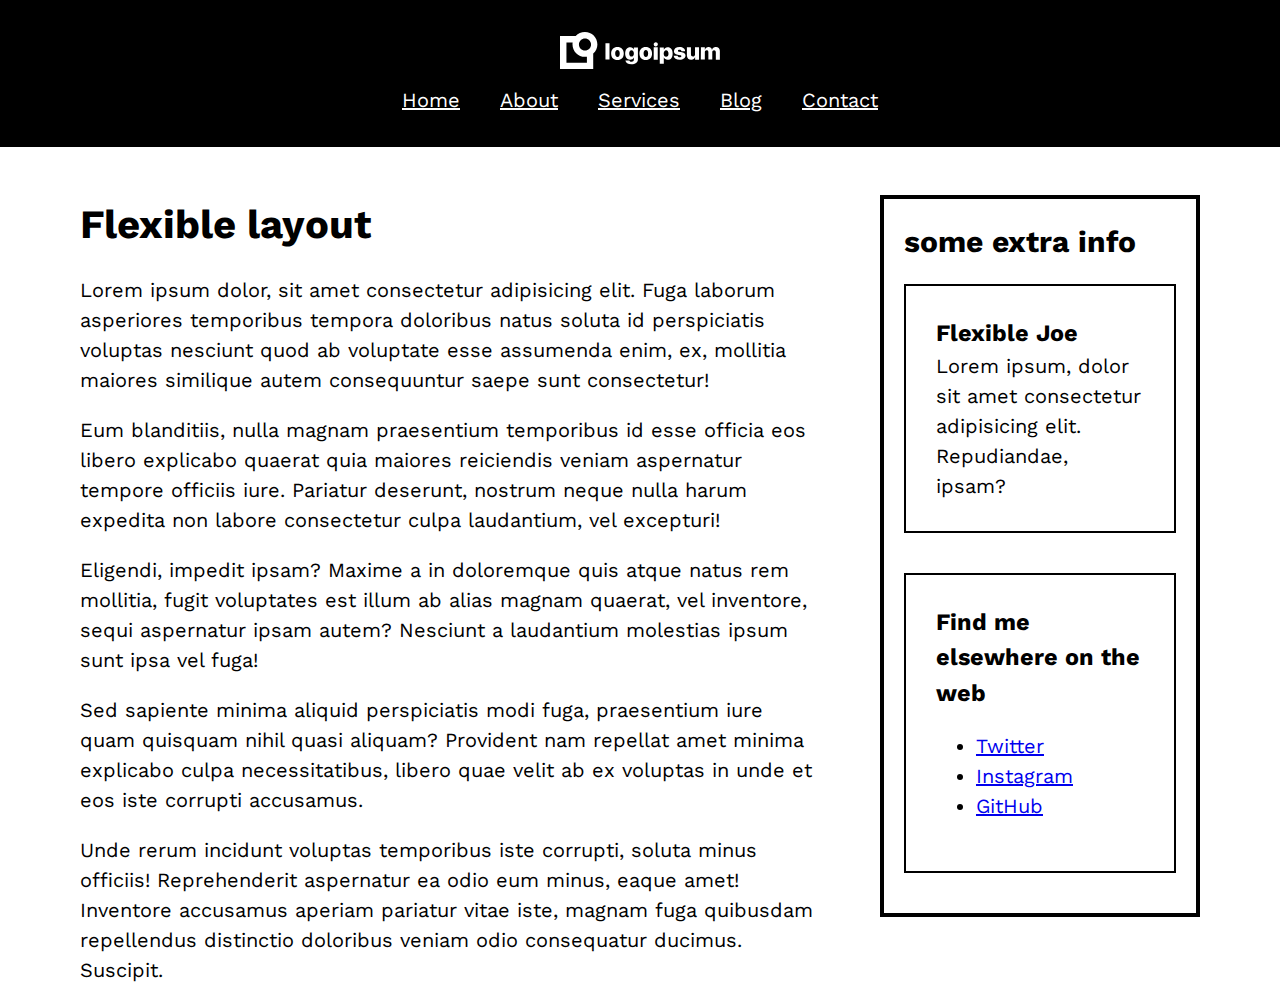
<file: adaptablesidebar.html>
<!DOCTYPE html>
<html lang="en">

<head>
  <meta charset="UTF-8">
  <meta http-equiv="X-UA-Compatible" content="IE=edge">
  <meta name="viewport" content="width=device-width, initial-scale=1.0">
  <!-- General styling -->
  <link rel="stylesheet" href="css/general-styling-asb.css">

  <!-- lesson specific CSS -->
  <link rel="stylesheet" href="css/adaptablesidebar.css">

  <title>main-sidebar</title>
</head>

<body>
  <div class="flex-layout">
    <header>
      <img src="img/logo.svg" alt="logoipsum" class="logo">
      <nav>
        <ul>
          <li><a href="#">Home</a></li>
          <li><a href="#">About</a></li>
          <li><a href="#">Services</a></li>
          <li><a href="#">Blog</a></li>
          <li><a href="#">Contact</a></li>
        </ul>
      </nav>
    </header>

    <div class="container">
      <div class="content-sidebar">
        <main>
          <div class="flow">
            <h1>Flexible layout</h1>
            <p>Lorem ipsum dolor, sit amet consectetur adipisicing elit. Fuga laborum asperiores temporibus tempora
              doloribus
              natus soluta id perspiciatis voluptas nesciunt quod ab voluptate esse assumenda enim, ex, mollitia maiores
              similique autem consequuntur saepe sunt consectetur!</p>
            <p>Eum blanditiis, nulla magnam praesentium temporibus id esse officia eos libero explicabo quaerat quia
              maiores
              reiciendis veniam aspernatur tempore officiis iure. Pariatur deserunt, nostrum neque nulla harum expedita
              non
              labore consectetur culpa laudantium, vel excepturi!</p>
            <p>Eligendi, impedit ipsam? Maxime a in doloremque quis atque natus rem mollitia, fugit voluptates est illum
              ab
              alias magnam quaerat, vel inventore, sequi aspernatur ipsam autem? Nesciunt a laudantium molestias ipsum
              sunt
              ipsa vel fuga!</p>
            <p>Sed sapiente minima aliquid perspiciatis modi fuga, praesentium iure quam quisquam nihil quasi aliquam?
              Provident nam repellat amet minima explicabo culpa necessitatibus, libero quae velit ab ex voluptas in
              unde
              et
              eos iste corrupti accusamus.</p>
            <p>Unde rerum incidunt voluptas temporibus iste corrupti, soluta minus officiis! Reprehenderit aspernatur ea
              odio
              eum minus, eaque amet! Inventore accusamus aperiam pariatur vitae iste, magnam fuga quibusdam repellendus
              distinctio doloribus veniam odio consequatur ducimus. Suscipit.</p>
          </div>
        </main>
        <aside class="adaptable-sidebar">
          <h2>some extra info</h2>
          <div class="card">
            <h3>Flexible Joe</h3>
            <p>Lorem ipsum, dolor sit amet consectetur adipisicing elit. Repudiandae, ipsam?</p>
          </div>
          <div class="card">
            <h3>Find me elsewhere on the web</h3>
            <ul class="social-list">
              <li><a href="#">Twitter</a></li>
              <li><a href="#">Instagram</a></li>
              <li><a href="#">GitHub</a></li>
            </ul>
          </div>
        </aside>
      </div>
    </div>
  </div>
</body>

</html>
</file>
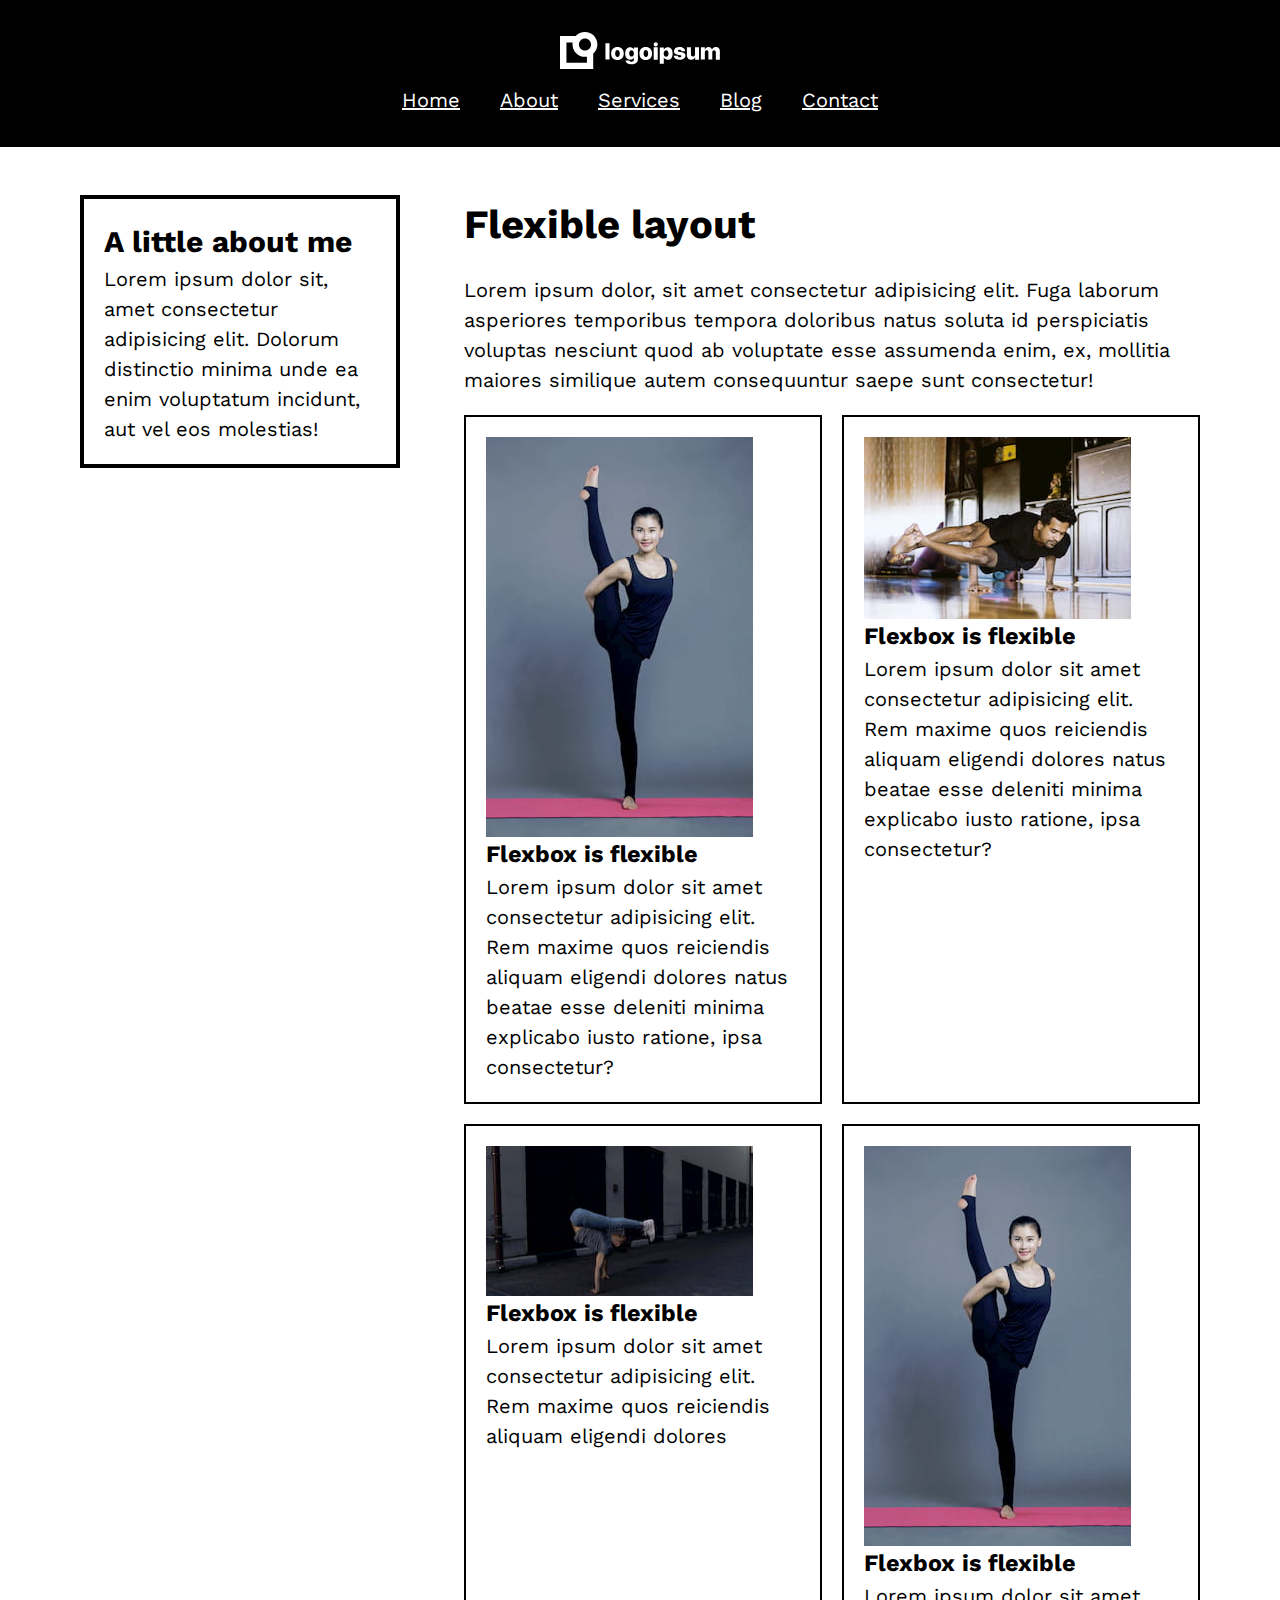
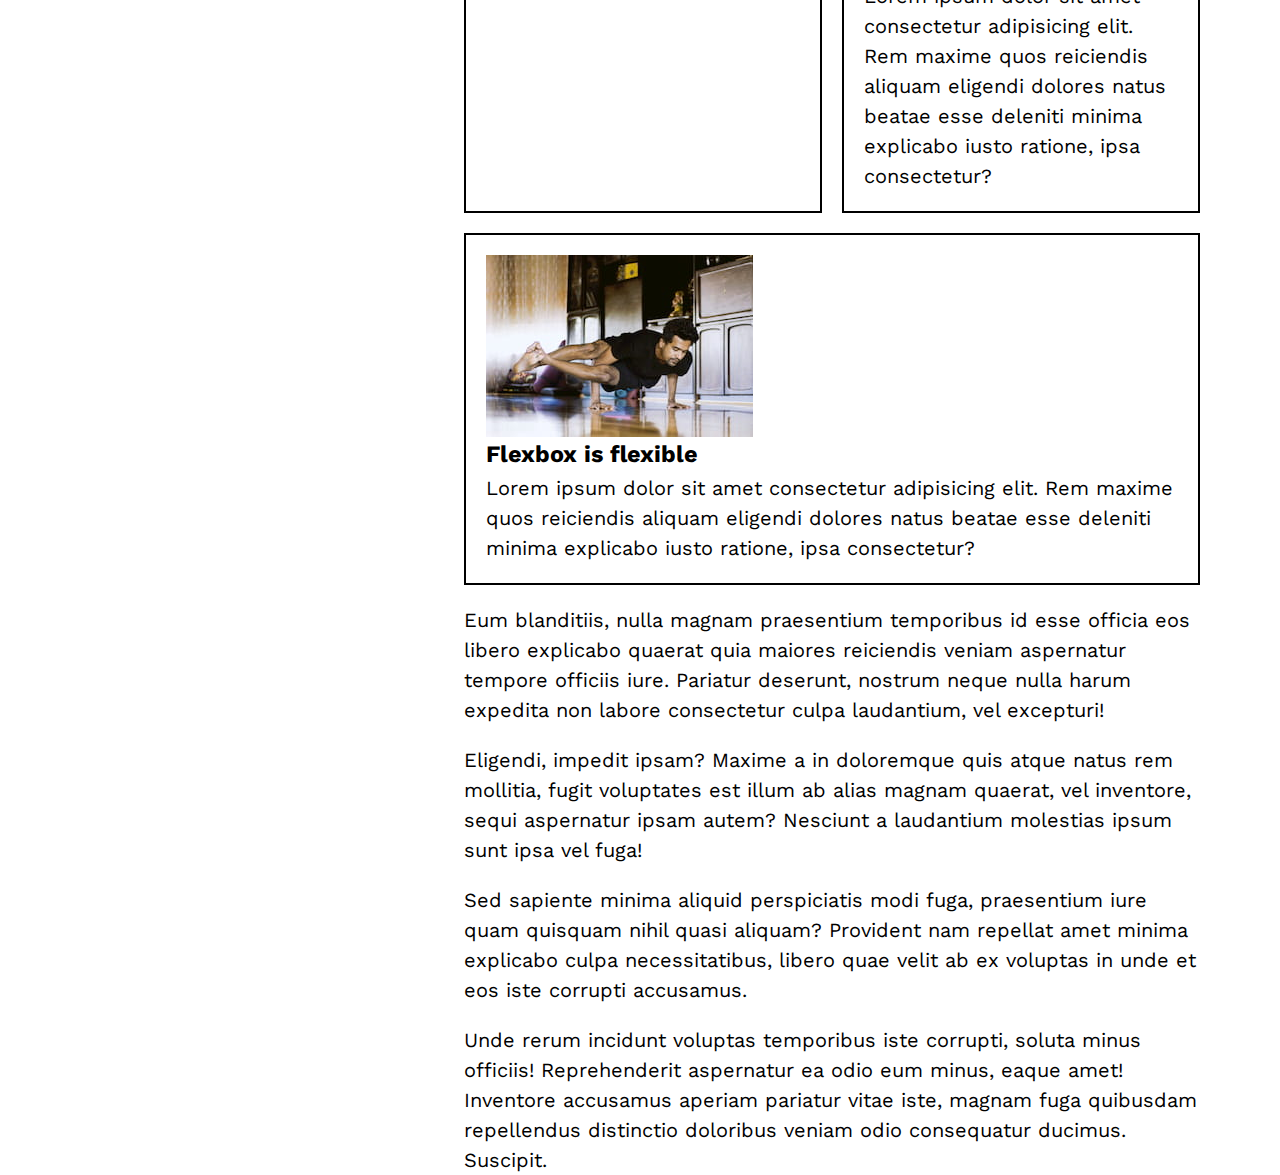
<file: combopatt.html>
<!DOCTYPE html>
<html lang="en">

<head>
  <meta charset="UTF-8">
  <meta http-equiv="X-UA-Compatible" content="IE=edge">
  <meta name="viewport" content="width=device-width, initial-scale=1.0">
  <!-- General styling -->
  <link rel="stylesheet" href="css/general-styling-cp.css">

  <!-- lesson specific CSS -->
  <link rel="stylesheet" href="css/combopatt.css">

  <title>main-sidebar</title>
</head>

<body>
  <div class="flex-layout">
    <header>
      <img src="img/logo.svg" alt="logoipsum" class="logo">
      <nav>
        <ul>
          <li><a href="#">Home</a></li>
          <li><a href="#">About</a></li>
          <li><a href="#">Services</a></li>
          <li><a href="#">Blog</a></li>
          <li><a href="#">Contact</a></li>
        </ul>
      </nav>
    </header>

    <div class="container">
      <div class="content-sidebar">
        <aside>
          <h2>A little about me</h2>
          <p>Lorem ipsum dolor sit, amet consectetur adipisicing elit. Dolorum distinctio minima unde ea enim voluptatum
            incidunt, aut vel eos molestias!</p>
        </aside>
        <main>
          <div class="flow">
            <h1>Flexible layout</h1>
            <p>Lorem ipsum dolor, sit amet consectetur adipisicing elit. Fuga laborum asperiores temporibus tempora
              doloribus
              natus soluta id perspiciatis voluptas nesciunt quod ab voluptate esse assumenda enim, ex, mollitia maiores
              similique autem consequuntur saepe sunt consectetur!</p>
            <div class="grid-ish">
              <div class="card">
                <img src="img/flexible-1.jpg" alt="">
                <h3>Flexbox is flexible</h3>
                <p>Lorem ipsum dolor sit amet consectetur adipisicing elit. Rem maxime quos reiciendis aliquam
                  eligendi
                  dolores
                  natus beatae esse deleniti minima explicabo iusto ratione, ipsa consectetur?</p>
              </div>
              <div class="card">
                <img src="img/flexible-2.jpg" alt="">
                <h3>Flexbox is flexible</h3>
                <p>Lorem ipsum dolor sit amet consectetur adipisicing elit. Rem maxime quos reiciendis aliquam
                  eligendi
                  dolores
                  natus beatae esse deleniti minima explicabo iusto ratione, ipsa consectetur?</p>
              </div>
              <div class="card">
                <img src="img/flexible-3.jpg" alt="">
                <h3>Flexbox is flexible</h3>
                <p>Lorem ipsum dolor sit amet consectetur adipisicing elit. Rem maxime quos reiciendis aliquam
                  eligendi
                  dolores
              </div>
              <div class="card">
                <img src="img/flexible-1.jpg" alt="">
                <h3>Flexbox is flexible</h3>
                <p>Lorem ipsum dolor sit amet consectetur adipisicing elit. Rem maxime quos reiciendis aliquam
                  eligendi
                  dolores
                  natus beatae esse deleniti minima explicabo iusto ratione, ipsa consectetur?</p>
              </div>
              <div class="card">
                <img src="img/flexible-2.jpg" alt="">
                <h3>Flexbox is flexible</h3>
                <p>Lorem ipsum dolor sit amet consectetur adipisicing elit. Rem maxime quos reiciendis aliquam
                  eligendi
                  dolores
                  natus beatae esse deleniti minima explicabo iusto ratione, ipsa consectetur?</p>
              </div>
            </div>
            <p>Eum blanditiis, nulla magnam praesentium temporibus id esse officia eos libero explicabo quaerat quia
              maiores
              reiciendis veniam aspernatur tempore officiis iure. Pariatur deserunt, nostrum neque nulla harum expedita
              non
              labore consectetur culpa laudantium, vel excepturi!</p>
            <p>Eligendi, impedit ipsam? Maxime a in doloremque quis atque natus rem mollitia, fugit voluptates est illum
              ab
              alias magnam quaerat, vel inventore, sequi aspernatur ipsam autem? Nesciunt a laudantium molestias ipsum
              sunt
              ipsa vel fuga!</p>
            <p>Sed sapiente minima aliquid perspiciatis modi fuga, praesentium iure quam quisquam nihil quasi aliquam?
              Provident nam repellat amet minima explicabo culpa necessitatibus, libero quae velit ab ex voluptas in
              unde
              et
              eos iste corrupti accusamus.</p>
            <p>Unde rerum incidunt voluptas temporibus iste corrupti, soluta minus officiis! Reprehenderit aspernatur ea
              odio
              eum minus, eaque amet! Inventore accusamus aperiam pariatur vitae iste, magnam fuga quibusdam repellendus
              distinctio doloribus veniam odio consequatur ducimus. Suscipit.</p>
          </div>
        </main>

      </div>
    </div>
  </div>
</body>

</html>
</file>
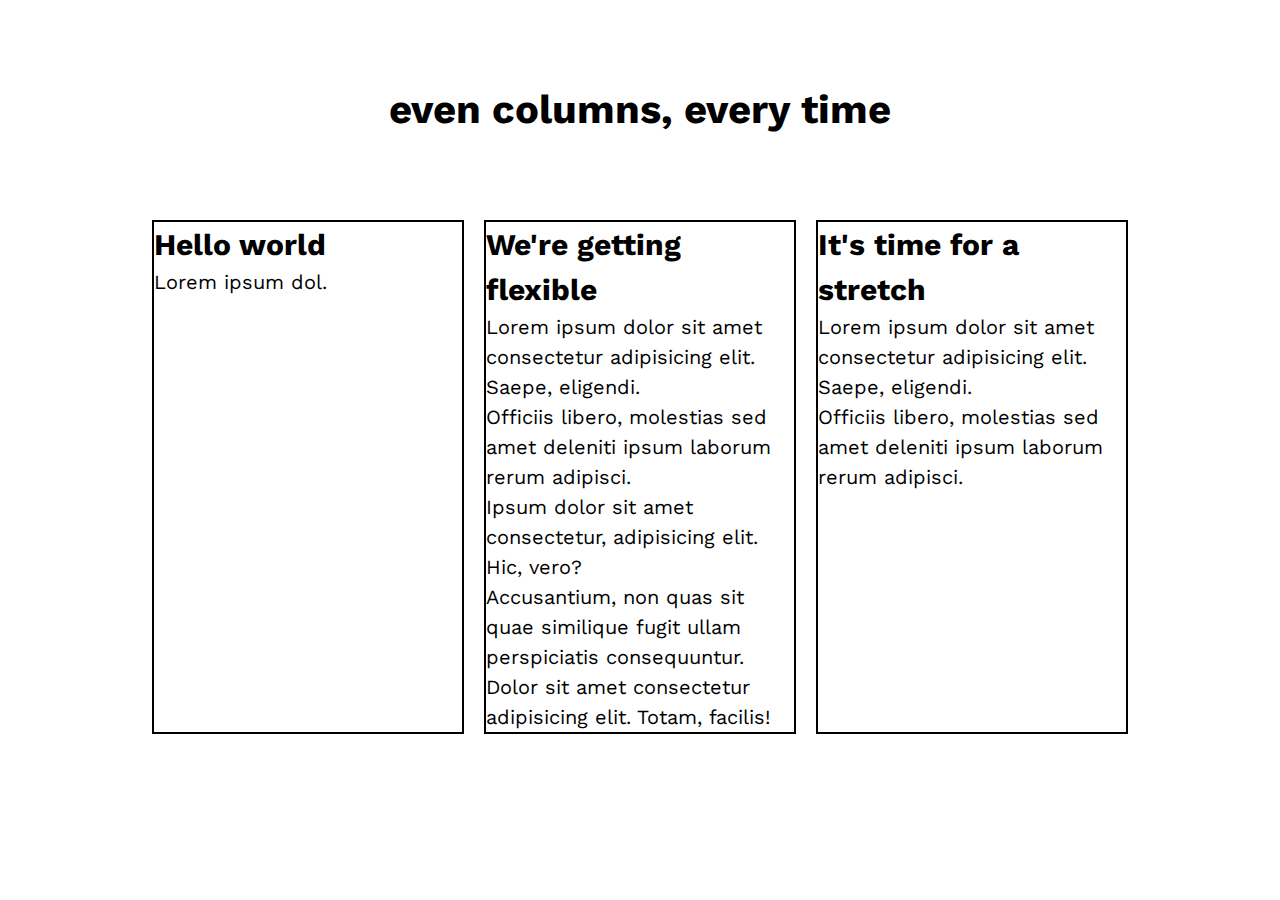
<file: equalcolumns.html>
<!DOCTYPE html>
<html lang="en">

<head>
  <meta charset="UTF-8">
  <meta http-equiv="X-UA-Compatible" content="IE=edge">
  <meta name="viewport" content="width=device-width, initial-scale=1.0">
  <!-- General styling -->
  <link rel="stylesheet" href="css/general-styling-ec.css">

  <!-- lesson specific CSS -->
  <link rel="stylesheet" href="css/equalcolumns.css">

  <title>Even columns</title>
</head>

<body>
  <div class="container">
    <h1>even columns, every time</h1>

    <div class="even-columns">
      <div>
        <h2>Hello world</h2>
        <p>Lorem ipsum dol.</p>
      </div>

      <div>
        <h2>We're getting flexible</h2>
        <p>Lorem ipsum dolor sit amet consectetur adipisicing elit. Saepe, eligendi.</p>
        <p>Officiis libero, molestias sed amet deleniti ipsum laborum rerum adipisci.</p>
        <p>Ipsum dolor sit amet consectetur, adipisicing elit. Hic, vero?</p>
        <p>Accusantium, non quas sit quae similique fugit ullam perspiciatis consequuntur.</p>
        <p>Dolor sit amet consectetur adipisicing elit. Totam, facilis!</p>
      </div>
      <div>
        <h2>It's time for a stretch</h2>
        <p>Lorem ipsum dolor sit amet consectetur adipisicing elit. Saepe, eligendi.</p>
        <p>Officiis libero, molestias sed amet deleniti ipsum laborum rerum adipisci.</p>
      </div>
    </div>
  </div>
</body>

</html>
</file>
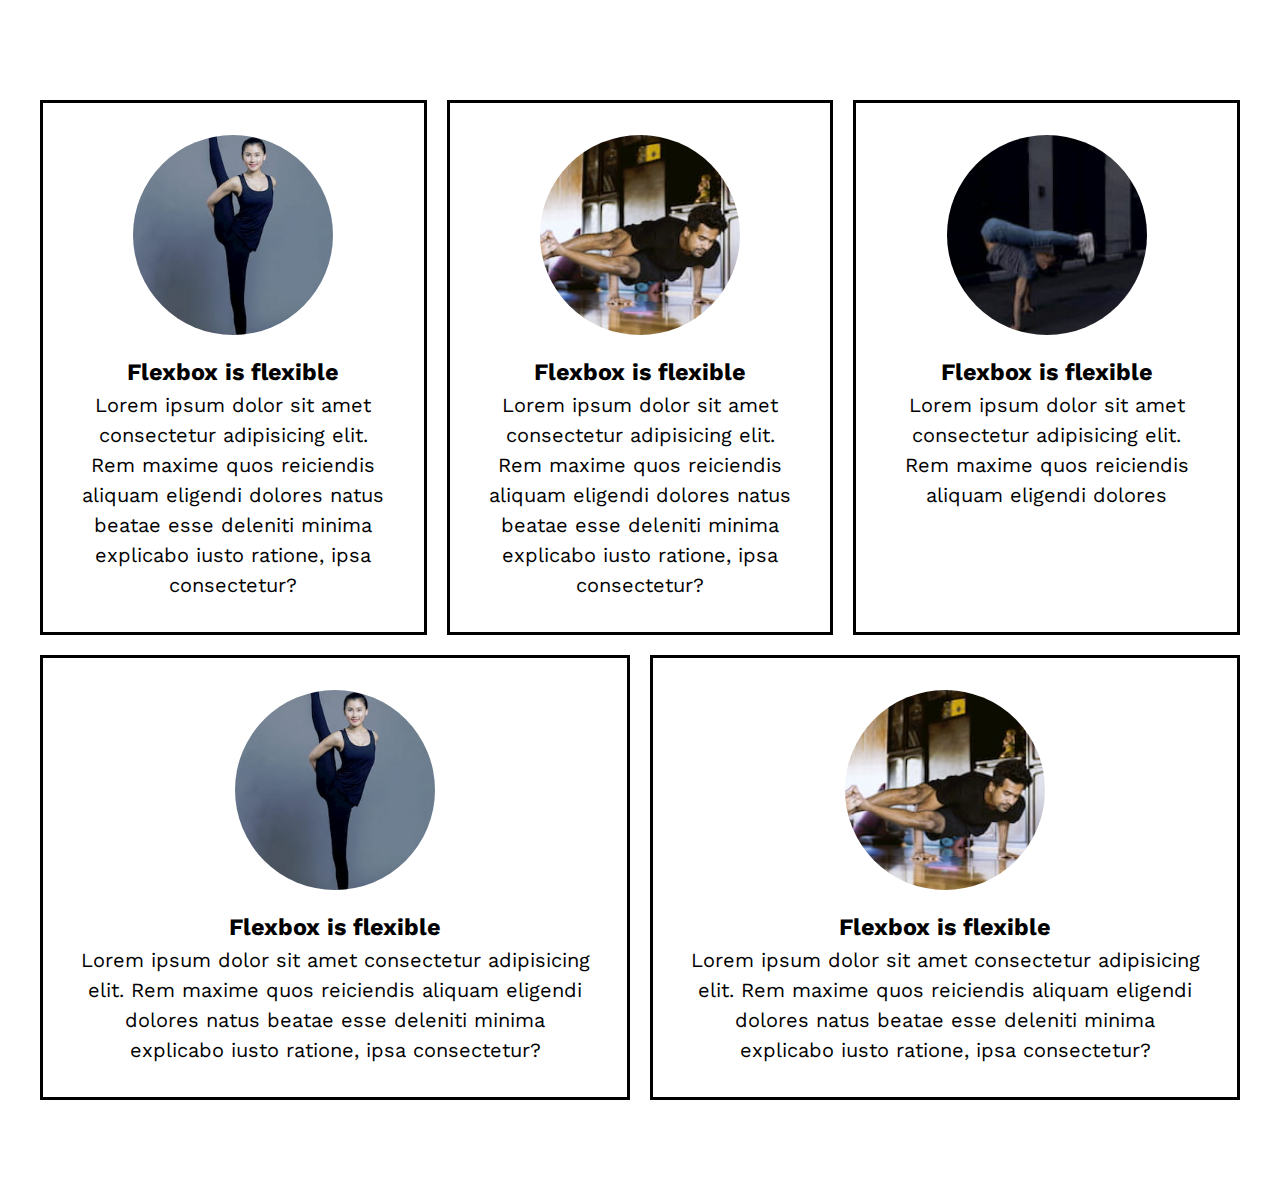
<file: gridish.html>
<!DOCTYPE html>
<html lang="en">

<head>
  <meta charset="UTF-8">
  <meta http-equiv="X-UA-Compatible" content="IE=edge">
  <meta name="viewport" content="width=device-width, initial-scale=1.0">
  <!-- General styling -->
  <link rel="stylesheet" href="css/general-styling-grid.css">

  <!-- lesson specific CSS -->
  <link rel="stylesheet" href="css/gridish.css">

  <title>Flex Direction and reversing content</title>
</head>

<body>
  <section>
    <div class="container">
      <div class="grid-ish">
        <div class="card">
          <img src="img/flexible-1.jpg" alt="">
          <h3>Flexbox is flexible</h3>
          <p>Lorem ipsum dolor sit amet consectetur adipisicing elit. Rem maxime quos reiciendis aliquam eligendi
            dolores
            natus beatae esse deleniti minima explicabo iusto ratione, ipsa consectetur?</p>
        </div>
        <div class="card">
          <img src="img/flexible-2.jpg" alt="">
          <h3>Flexbox is flexible</h3>
          <p>Lorem ipsum dolor sit amet consectetur adipisicing elit. Rem maxime quos reiciendis aliquam eligendi
            dolores
            natus beatae esse deleniti minima explicabo iusto ratione, ipsa consectetur?</p>
        </div>
        <div class="card">
          <img src="img/flexible-3.jpg" alt="">
          <h3>Flexbox is flexible</h3>
          <p>Lorem ipsum dolor sit amet consectetur adipisicing elit. Rem maxime quos reiciendis aliquam eligendi
            dolores
        </div>
        <div class="card">
          <img src="img/flexible-1.jpg" alt="">
          <h3>Flexbox is flexible</h3>
          <p>Lorem ipsum dolor sit amet consectetur adipisicing elit. Rem maxime quos reiciendis aliquam eligendi
            dolores
            natus beatae esse deleniti minima explicabo iusto ratione, ipsa consectetur?</p>
        </div>
        <div class="card">
          <img src="img/flexible-2.jpg" alt="">
          <h3>Flexbox is flexible</h3>
          <p>Lorem ipsum dolor sit amet consectetur adipisicing elit. Rem maxime quos reiciendis aliquam eligendi
            dolores
            natus beatae esse deleniti minima explicabo iusto ratione, ipsa consectetur?</p>
        </div>
      </div>
    </div>
  </section>
</body>

</html>
</file>
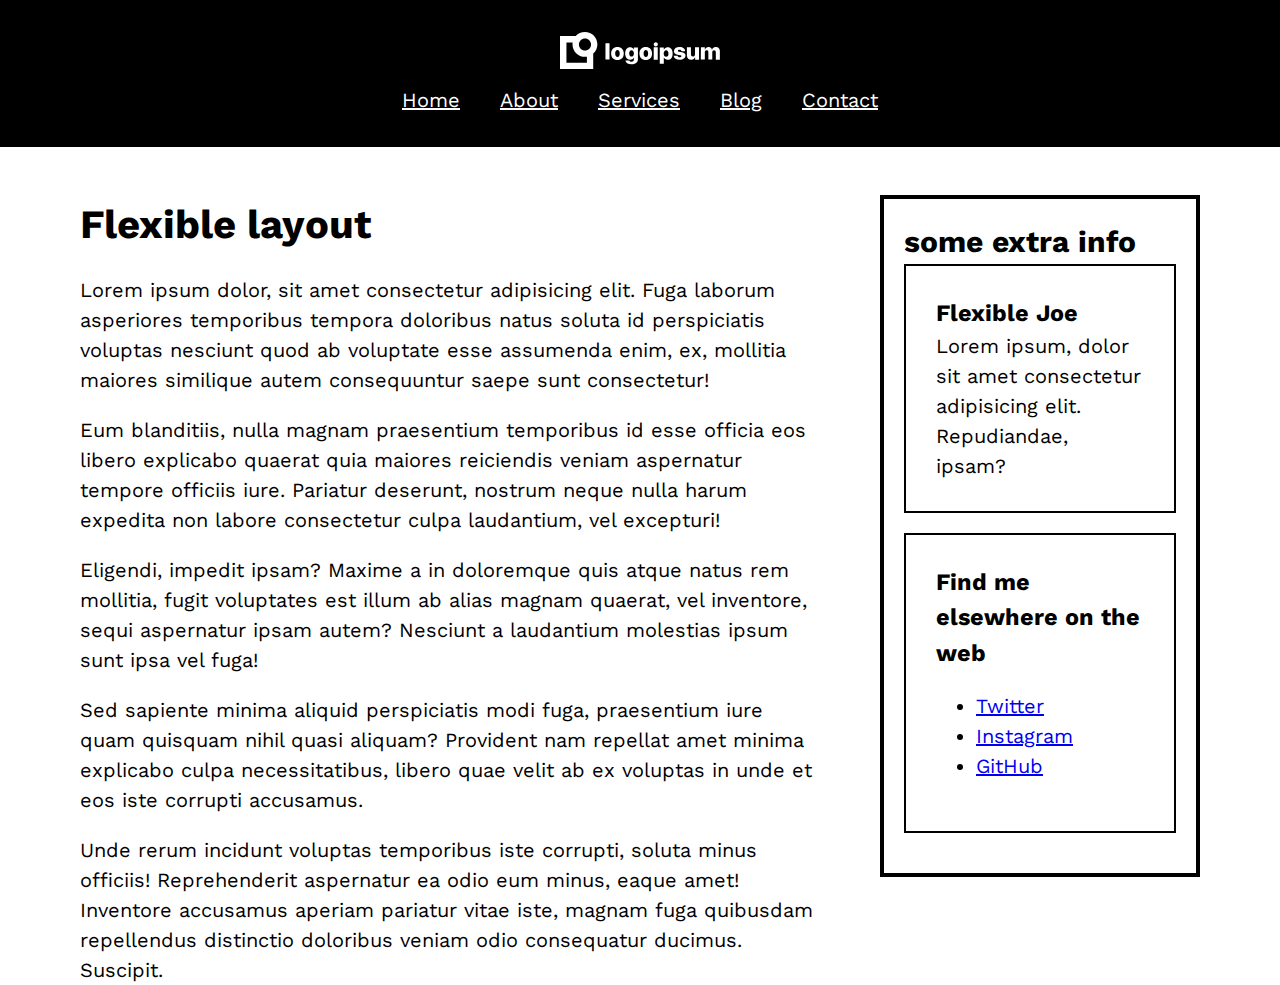
<file: mainsidebar.html>
<!DOCTYPE html>
<html lang="en">

<head>
  <meta charset="UTF-8">
  <meta http-equiv="X-UA-Compatible" content="IE=edge">
  <meta name="viewport" content="width=device-width, initial-scale=1.0">
  <!-- General styling -->
  <link rel="stylesheet" href="css/general-styling-msb.css">

  <!-- lesson specific CSS -->
  <link rel="stylesheet" href="css/mainsidebar.css">

  <title>main-sidebar</title>
</head>

<body>
  <div class="flex-layout">
    <header>
      <img src="img/logo.svg" alt="logoipsum" class="logo">
      <nav>
        <ul>
          <li><a href="#">Home</a></li>
          <li><a href="#">About</a></li>
          <li><a href="#">Services</a></li>
          <li><a href="#">Blog</a></li>
          <li><a href="#">Contact</a></li>
        </ul>
      </nav>
    </header>

    <div class="container">
      <div class="content-sidebar">
        <main>
          <div class="flow">
            <h1>Flexible layout</h1>
            <p>Lorem ipsum dolor, sit amet consectetur adipisicing elit. Fuga laborum asperiores temporibus tempora
              doloribus
              natus soluta id perspiciatis voluptas nesciunt quod ab voluptate esse assumenda enim, ex, mollitia maiores
              similique autem consequuntur saepe sunt consectetur!</p>
            <p>Eum blanditiis, nulla magnam praesentium temporibus id esse officia eos libero explicabo quaerat quia
              maiores
              reiciendis veniam aspernatur tempore officiis iure. Pariatur deserunt, nostrum neque nulla harum expedita
              non
              labore consectetur culpa laudantium, vel excepturi!</p>
            <p>Eligendi, impedit ipsam? Maxime a in doloremque quis atque natus rem mollitia, fugit voluptates est illum
              ab
              alias magnam quaerat, vel inventore, sequi aspernatur ipsam autem? Nesciunt a laudantium molestias ipsum
              sunt
              ipsa vel fuga!</p>
            <p>Sed sapiente minima aliquid perspiciatis modi fuga, praesentium iure quam quisquam nihil quasi aliquam?
              Provident nam repellat amet minima explicabo culpa necessitatibus, libero quae velit ab ex voluptas in
              unde
              et
              eos iste corrupti accusamus.</p>
            <p>Unde rerum incidunt voluptas temporibus iste corrupti, soluta minus officiis! Reprehenderit aspernatur ea
              odio
              eum minus, eaque amet! Inventore accusamus aperiam pariatur vitae iste, magnam fuga quibusdam repellendus
              distinctio doloribus veniam odio consequatur ducimus. Suscipit.</p>
          </div>
        </main>
        <aside>
          <h2>some extra info</h2>
          <div class="card">
            <h3>Flexible Joe</h3>
            <p>Lorem ipsum, dolor sit amet consectetur adipisicing elit. Repudiandae, ipsam?</p>
          </div>
          <div class="card">
            <h3>Find me elsewhere on the web</h3>
            <ul class="social-list">
              <li><a href="#">Twitter</a></li>
              <li><a href="#">Instagram</a></li>
              <li><a href="#">GitHub</a></li>
            </ul>
          </div>
        </aside>
      </div>
    </div>
  </div>
</body>

</html>
</file>
<file: css/general-styling-asb.css>
@import url("https://fonts.googleapis.com/css2?family=Work+Sans:wght@100..900&display=swap");

/* Box sizing rules */
*,
*::before,
*::after {
  box-sizing: border-box;
}

/* Remove default margin */
body,
h1,
h2,
h3,
h4,
p {
  margin: 0;
}

/* Set body defaults */
body {
  line-height: 1.5;
  font-family: "Work Sans", sans-serif;
  font-weight: 400;
  font-size: 1.25rem;
}

/* Make images easier to work with */
img,
picture {
  max-width: 100%;
  display: block;
}

/* Inherit fonts for inputs and buttons */
input,
button,
textarea,
select {
  font: inherit;
}

.flow > * + * {
  margin-top: var(--flow-space, 1em);
}

header {
  background: black;
  color: white;
  padding: 2rem;
  display: flex;
  flex-direction: column;
  align-items: center;
}

.logo {
  width: 10rem;
  margin-bottom: 1rem;
}

nav ul {
  display: flex;
  flex-wrap: wrap;
  justify-content: center;
  list-style: none;
  margin: 0;
  padding: 0;
}

nav li {
  margin: 0 1em;
}

nav a {
  color: inherit;
}

nav a:hover,
nav a:focus {
  color: yellowgreen;
}

.card {
  border: 2px solid black;
  padding: 1.5em;
  margin-bottom: 1em;
}
</file>
<file: css/adaptablesidebar.css>
header {
  margin-bottom: 3rem;
}

.container {
  padding: 0 2em;
  max-width: 75rem;
  margin: 0 auto;
}

.content-sidebar {
  display: flex;
  align-items: flex-start;
  gap: 4rem;
  flex-wrap: wrap;
}

main {
  flex-grow: 9999;
  flex-basis: 50%;
}

aside {
  border: 4px solid black;
  padding: 1em;
}

.adaptable-sidebar {
  flex-basis: 20rem;
  flex-grow: 1;

  display: flex;
  flex-wrap: wrap;
  gap: 1em;
}

.adaptable-sidebar > * {
  flex-basis: 100%;
}

.adaptable-sidebar > .card {
  flex-basis: 1%;
  flex-grow: 1;
}
</file>
<file: css/general-styling-cp.css>
@import url("https://fonts.googleapis.com/css2?family=Work+Sans:wght@100..900&display=swap");

/* Box sizing rules */
*,
*::before,
*::after {
  box-sizing: border-box;
}

/* Remove default margin */
body,
h1,
h2,
h3,
h4,
p {
  margin: 0;
}

/* Set body defaults */
body {
  line-height: 1.5;
  font-family: "Work Sans", sans-serif;
  font-weight: 400;
  font-size: 1.25rem;
}

/* Make images easier to work with */
img,
picture {
  max-width: 100%;
  display: block;
}

/* Inherit fonts for inputs and buttons */
input,
button,
textarea,
select {
  font: inherit;
}

.flow > * + * {
  margin-top: var(--flow-space, 1em);
}

header {
  background: black;
  color: white;
  padding: 2rem;
  display: flex;
  flex-direction: column;
  align-items: center;
}

.logo {
  width: 10rem;
  margin-bottom: 1rem;
}

nav ul {
  display: flex;
  flex-wrap: wrap;
  justify-content: center;
  list-style: none;
  margin: 0;
  padding: 0;
}

nav li {
  margin: 0 1em;
}

nav a {
  color: inherit;
}

nav a:hover,
nav a:focus {
  color: yellowgreen;
}

.card {
  border: 2px solid black;
  padding: 1em;
}
</file>
<file: css/combopatt.css>
header {
  margin-bottom: 3rem;
}

.container {
  padding: 0 2em;
  max-width: 75rem;
  margin: 0 auto;
}

.content-sidebar {
  display: flex;
  align-items: flex-start;
  gap: 4rem;
  flex-wrap: wrap;
}

main {
  flex-grow: 9999;
  flex-basis: 60%;
}

aside {
  flex-basis: 20rem;
  flex-grow: 1;
  border: 4px solid black;
  padding: 1em;
}

.grid-ish {
  display: flex;
  flex-wrap: wrap;
  gap: 1em;
}

.grid-ish > * {
  flex-grow: 1;
  flex-basis: 15rem;
}
</file>
<file: css/general-styling-ec.css>
@import url("https://fonts.googleapis.com/css2?family=Work+Sans:wght@100..900&display=swap");

/* Box sizing rules */
*,
*::before,
*::after {
  box-sizing: border-box;
}

/* Remove default margin */
body,
h2,
h3,
h4,
p {
  margin: 0;
}

h1 {
  margin: 5rem 0;
  text-align: center;
}

/* Set body defaults */
body {
  line-height: 1.5;
  font-family: "Work Sans", sans-serif;
  font-weight: 400;
  font-size: 1.25rem;
}

/* Make images easier to work with */
img,
picture {
  max-width: 100%;
  display: block;
}

/* Inherit fonts for inputs and buttons */
input,
button,
textarea,
select {
  font: inherit;
}
</file>
<file: css/equalcolumns.css>
.container {
  padding: 0 2rem;
  max-width: 65rem;
  margin: 0 auto;
}

.even-columns {
  display: flex;
  gap: 1em;
}

.even-columns > * {
  width: 100%;
  border: 2px solid black;
}

.flex-item {
  padding: 2rem;
}
</file>
<file: css/general-styling-grid.css>
@import url("https://fonts.googleapis.com/css2?family=Work+Sans:wght@100..900&display=swap");

/* Box sizing rules */
*,
*::before,
*::after {
  box-sizing: border-box;
}

/* Remove default margin */
body,
h1,
h2,
h3,
h4,
p {
  margin: 0;
}

/* Set body defaults */
body {
  line-height: 1.5;
  font-family: "Work Sans", sans-serif;
  font-weight: 400;
  font-size: 1.25rem;

  /* center demo content on the screen */
  min-height: 100vh;
  display: flex;
  flex-direction: column;
  align-items: center;
  justify-content: center;
}

/* Make images easier to work with */
img,
picture {
  max-width: 100%;
  display: block;
}

/* Inherit fonts for inputs and buttons */
input,
button,
textarea,
select {
  font: inherit;
}
</file>
<file: css/gridish.css>
section {
  padding: 5em 0;
}

.container {
  padding: 0 2em;
  max-width: 90rem;
}

.card {
  width: 300px;
  border: 3px solid black;
  padding: 2rem;
  text-align: center;
}

.card img {
  width: 200px;
  height: 200px;
  border-radius: 50%;
  object-fit: cover;
  margin: 0 auto 1em;
}

.grid-ish {
  display: flex;
  justify-content: center;
  flex-wrap: wrap;
  gap: 1em;
}

.grid-ish > * {
  flex-grow: 1;
}
</file>
<file: css/general-styling-msb.css>
@import url("https://fonts.googleapis.com/css2?family=Work+Sans:wght@100..900&display=swap");

/* Box sizing rules */
*,
*::before,
*::after {
  box-sizing: border-box;
}

/* Remove default margin */
body,
h1,
h2,
h3,
h4,
p {
  margin: 0;
}

/* Set body defaults */
body {
  line-height: 1.5;
  font-family: "Work Sans", sans-serif;
  font-weight: 400;
  font-size: 1.25rem;
}

/* Make images easier to work with */
img,
picture {
  max-width: 100%;
  display: block;
}

/* Inherit fonts for inputs and buttons */
input,
button,
textarea,
select {
  font: inherit;
}

.flow > * + * {
  margin-top: var(--flow-space, 1em);
}

header {
  background: black;
  color: white;
  padding: 2rem;
  display: flex;
  flex-direction: column;
  align-items: center;
}

.logo {
  width: 10rem;
  margin-bottom: 1rem;
}

nav ul {
  display: flex;
  flex-wrap: wrap;
  justify-content: center;
  list-style: none;
  margin: 0;
  padding: 0;
}

nav li {
  margin: 0 1em;
}

nav a {
  color: inherit;
}

nav a:hover,
nav a:focus {
  color: yellowgreen;
}

.card {
  border: 2px solid black;
  padding: 1.5em;
  margin-bottom: 1em;
}
</file>
<file: css/mainsidebar.css>
header {
  margin-bottom: 3rem;
}

.container {
  padding: 0 2em;
  max-width: 75rem;
  margin: 0 auto;
}

.content-sidebar {
  display: flex;
  align-items: flex-start;
  gap: 4rem;
  flex-wrap: wrap;
}

main {
  flex-grow: 9999;
  flex-basis: 50%;
}

aside {
  flex-basis: 20rem;
  flex-grow: 1;
  border: 4px solid black;
  padding: 1em;
}
</file>
